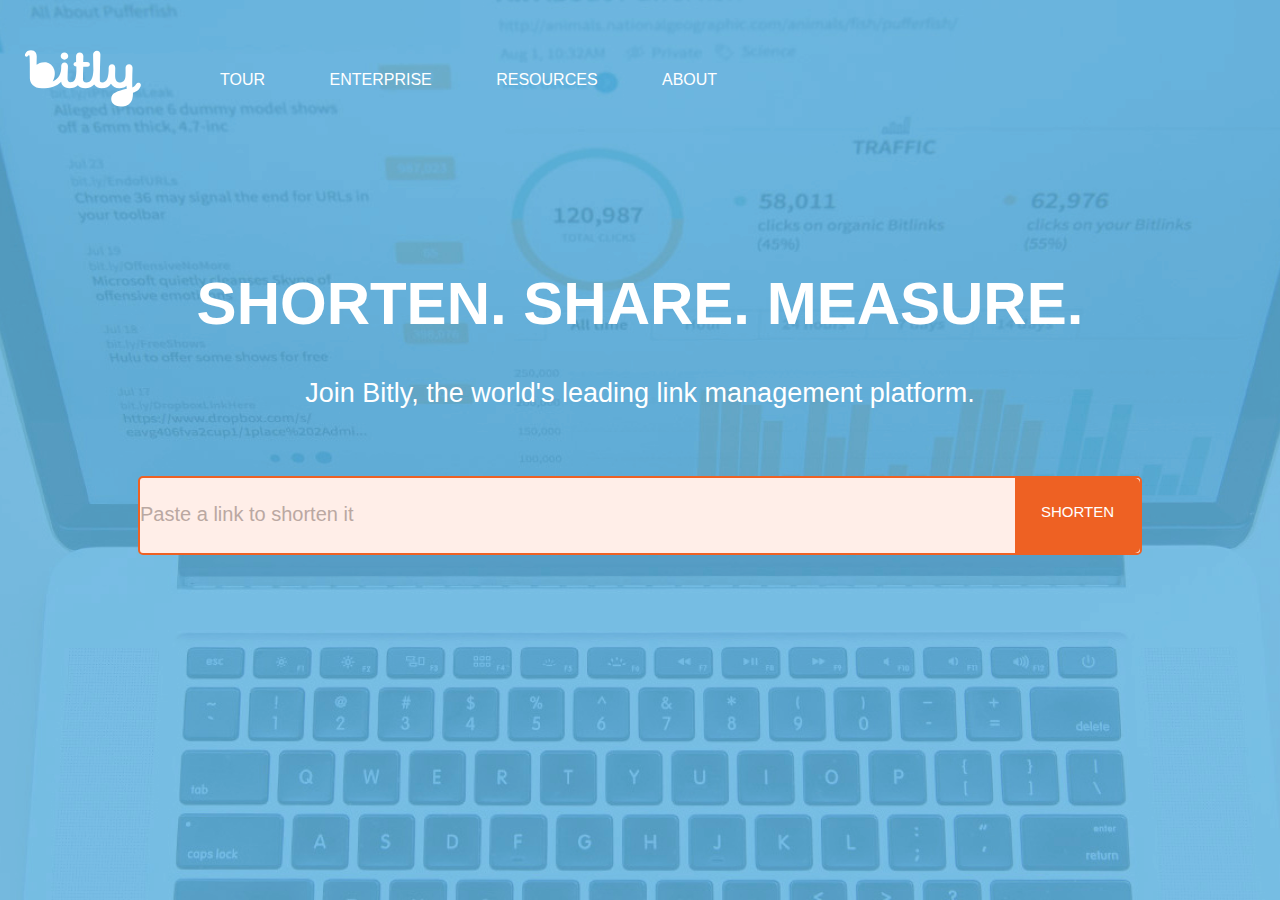
<file: index.html>
<!DOCTYPE html>
<html>

	<head>
		<meta charset="UTF8">
		<title>Bitly. The power of the link.</title>
		<link rel="stylesheet" type="text/css" href="styles/style.css">
		<link rel="stylesheet" href="https://maxcdn.bootstrapcdn.com/font-awesome/4.5.0/css/font-awesome.min.css">
		<!-- <script type="text/javascript" src="sdk.js"></script> -->
		<script src="http://ajax.googleapis.com/ajax/libs/jquery/1.10.2/jquery.min.js"> </script>
		<meta name="viewport" content="width=device-width, initial-scale=1">
	</head>

	<body>
		<!-- <div id="outer"> -->
			<div id="nav">
				<img src="svgs/logo.svg" id="logosvglarge">
				<ul>
					<li><a href="#">TOUR</a></li>
					<li><a href="#">ENTERPRISE</a></li>
					<li><a href="#">RESOURCES</a></li>
					<li><a href="#">ABOUT</a></li>
				</ul>
			</div>

			<div id="burger">
				<img src="svgs/logo.svg" id="logosvgsmall">
				<i class="fa fa-bars"></i>
				<ul id="menuItems" class="menu-content">
					<li><a href="#">TOUR</a></li>
					<li><a href="#">ENTERPRISE</a></li>
					<li><a href="#">RESOURCES</a></li>
					<li><a href="#">ABOUT</a></li>
				</ul>
			</div>
			<!-- </div> -->

			<div id="shortenwithhighlights">

						<h1 id="shortensharemeasure"> SHORTEN. SHARE. MEASURE. </h1>
						<p id="joinbitly"> Join Bitly, the world's leading link management platform.</p>
						<div id="spacemaker"> 
						</div>
						<div id="inputshorten"> 
							<div id="sideorange">
								<p id="shorten">SHORTEN</p>
							</div>
							<form id="paste">Paste a link to shorten it</form>
						</div>

			</div>
		<!-- </div> -->

		<script src="scripts/main.js"></script>
	</body>

</html>
</file>
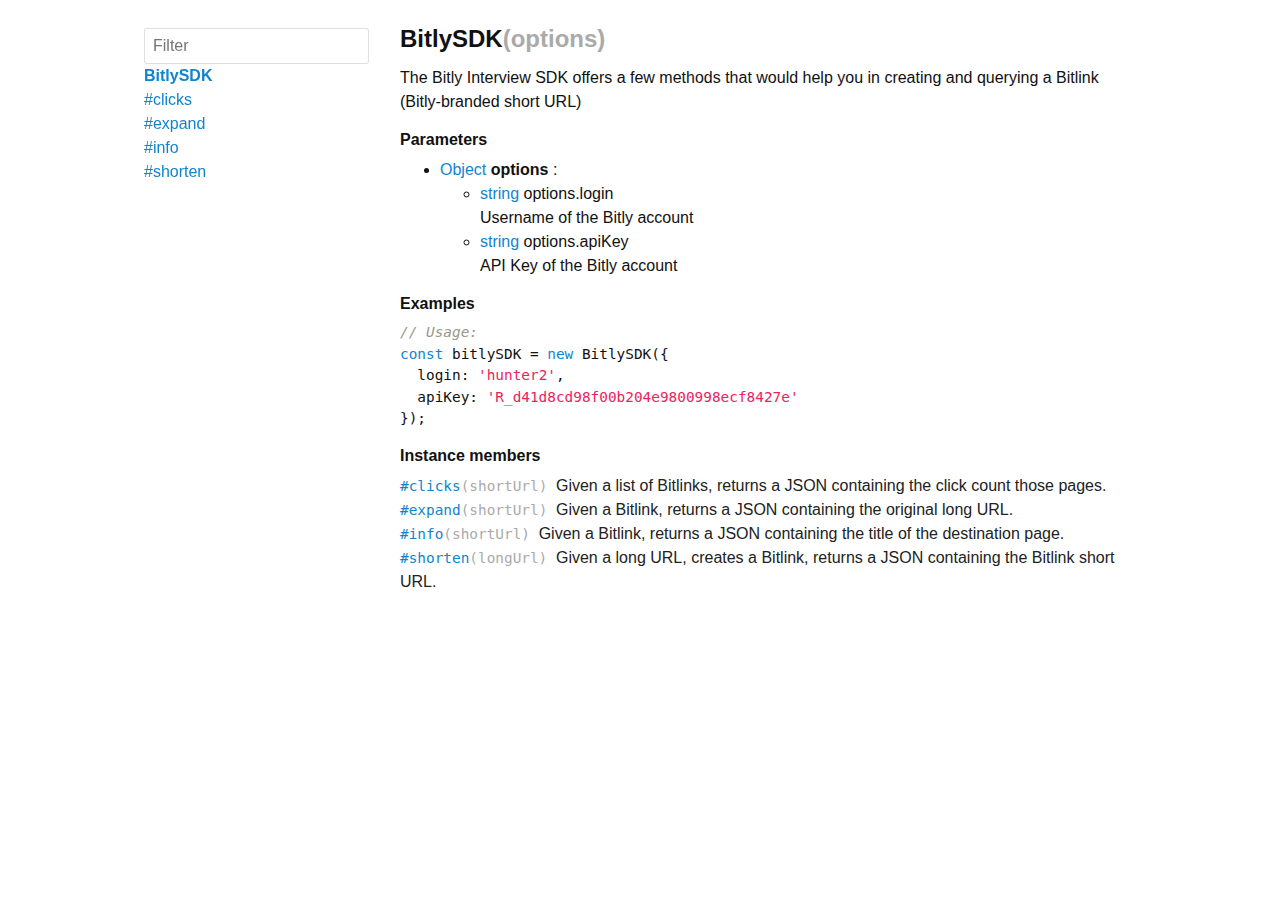
<file: documentation.html>
<!DOCTYPE html><html><head>
  <meta charset="utf-8">
  <title>  | Documentation</title>
  <meta name="viewport" content="width=device-width,initial-scale=1">
  <style>
/*

    Basscss v7.0.3
    Low-level CSS toolkit
    http://basscss.com

    14.88 kB
    3.38 kB Gzipped
    286 Rules
    328 Selectors
    441 Declarations
    95 Properties

*/



body { margin: 0 }
img { max-width: 100% }
svg { max-height: 100% }

input,
select,
textarea,
fieldset {
  font-family: inherit;
  font-size: 1rem;
  box-sizing: border-box;
  margin-top: 0;
  margin-bottom: 0;
}

label {
  vertical-align: middle;
}

input[type=text],
input[type=date],
input[type=datetime],
input[type=datetime-local],
input[type=email],
input[type=month],
input[type=number],
input[type=password],
input[type=search],
input[type=tel],
input[type=time],
input[type=url],
input[type=week] {
  height: 2.25rem;
  padding: .5rem .5rem;
  vertical-align: middle;
  -webkit-appearance: none;
}

select {
  line-height: 1.75;
  padding: .5rem .5rem;
}

select:not([multiple]) {
  height: 2.25rem;
  vertical-align: middle;
}

textarea {
  line-height: 1.75;
  padding: .5rem .5rem;
}

table {
  border-collapse: separate;
  border-spacing: 0;
  max-width: 100%;
  width: 100%;
}

th {
  text-align: left;
  font-weight: bold;
}

th,
td {
  padding: .25rem 1rem;
  line-height: inherit;
}

th { vertical-align: bottom }
td { vertical-align: top }

body {
  font-family: 'Helvetica Neue', Helvetica, sans-serif;
  line-height: 1.5;
  font-size: 100%;
}

h1, h2, h3, h4, h5, h6 {
  font-family: 'Helvetica Neue', Helvetica, sans-serif;
  font-weight: bold;
  line-height: 1.25;
  margin-top: 1em;
  margin-bottom: .5em;
}

p {
  margin-top: 0;
  margin-bottom: 1rem;
}

dl, ol, ul {
  margin-top: 0;
  margin-bottom: 1rem;
}

pre, code, samp {
  font-family: 'Source Code Pro', Consolas, monospace;
  font-size: inherit;
}

pre {
  margin-top: 0;
  margin-bottom: 1rem;
  overflow-x: scroll;
}

h1 { font-size: 2rem }
h2 { font-size: 1.5rem }
h3 { font-size: 1.25rem }
h4 { font-size: 1rem }
h5 { font-size: .875rem }
h6 { font-size: .75rem }

body {
  color: #111;
  background-color: #fff;
}

a {
  color: #0074d9;
  text-decoration: none;
}

a:hover {
  text-decoration: underline;
}

pre, code {
  background-color: transparent;
  border-radius: 3px;
}

hr {
  border: 0;
  border-bottom-style: solid;
  border-bottom-width: 1px;
  border-bottom-color: rgba(0,0,0,.125);
}

.field {
  border-style: solid;
  border-width: 1px;
  border-color: rgba(0,0,0,.125);
  border-radius: 3px;
}

.field:focus,
.field.is-focused {
  outline: none;
  border-color: #0074d9;
  box-shadow: 0 0 0 2px rgba(0, 116, 217, 0.5);
}

.field:disabled,
.field.is-disabled {
  background-color: rgba(0,0,0,.125);
  opacity: .5;
}

.field:read-only:not(select),
.field.is-read-only {
  background-color: rgba(0,0,0,.125);
}


.field.is-success {
  border-color: #2ecc40;
}

.field.is-success:focus,
.field.is-success.is-focused {
  box-shadow: 0 0 0 2px rgba(46, 204, 64, 0.5);
}

.field.is-warning {
  border-color: #ffdc00;
}

.field.is-warning:focus,
.field.is-warning.is-focused {
  box-shadow: 0 0 0 2px rgba(255, 220, 0, 0.5);
}

.field:invalid,
.field.is-error {
  border-color: #ff4136;
}

.field:invalid:focus,
.field:invalid.is-focused,
.field.is-error:focus,
.field.is-error.is-focused {
  box-shadow: 0 0 0 2px rgba(255, 65, 54, 0.5);
}

.table-light th,
.table-light td {
  border-bottom-width: 1px;
  border-bottom-style: solid;
  border-bottom-color: rgba(0,0,0,.125);
}

.table-light tr:last-child td {
  border-bottom: 0;
}

.btn {
  font-family: inherit;
  font-size: inherit;
  font-weight: bold;
  text-decoration: none;
  cursor: pointer;
  display: inline-block;
  line-height: 1.125rem;
  padding: .5rem 1rem;
  margin: 0;
  height: auto;
  border: 1px solid transparent;
  vertical-align: middle;
  -webkit-appearance: none;
  color: inherit;
  background-color: transparent;
}

.btn:hover {
  text-decoration: none;
}

.btn:focus {
  outline: none;
  border-color: rgba(0,0,0,.125);
  box-shadow: 0 0 0 3px rgba(0,0,0,.25);
}

::-moz-focus-inner {
  border: 0;
  padding: 0;
}

.btn-primary {
  color: #fff;
  background-color: #0074d9;
  border-radius: 3px;
}

.btn-primary:hover {
  box-shadow: inset 0 0 0 20rem rgba(0,0,0,.0625);
}

.btn-primary:active {
  box-shadow: inset 0 0 0 20rem rgba(0,0,0,.125),
    inset 0 3px 4px 0 rgba(0,0,0,.25),
    0 0 1px rgba(0,0,0,.125);
}

.btn-primary:disabled,
.btn-primary.is-disabled {
  opacity: .5;
}

.btn-outline,
.btn-outline:hover {
  border-color: currentcolor;
}

.btn-outline {
  border-radius: 3px;
}

.btn-outline:hover {
  box-shadow: inset 0 0 0 20rem rgba(0,0,0,.0625);
}

.btn-outline:active {
  box-shadow: inset 0 0 0 20rem rgba(0,0,0,.125),
    inset 0 3px 4px 0 rgba(0,0,0,.25),
    0 0 1px rgba(0,0,0,.125);
}

.btn-outline:disabled,
.btn-outline.is-disabled {
  opacity: .5;
}

.h1 { font-size: 2rem }
.h2 { font-size: 1.5rem }
.h3 { font-size: 1.25rem }
.h4 { font-size: 1rem }
.h5 { font-size: .875rem }
.h6 { font-size: .75rem }

.bold    { font-weight: bold }
.regular { font-weight: normal }
.italic  { font-style: italic }
.caps    { text-transform: uppercase; letter-spacing: .2em; }

.left-align   { text-align: left }
.center       { text-align: center }
.right-align  { text-align: right }
.justify      { text-align: justify }

.nowrap { white-space: nowrap }
.break-word { word-wrap: break-word }

.truncate {
  max-width: 100%;
  overflow: hidden;
  text-overflow: ellipsis;
  white-space: nowrap;
}

.list-reset {
  list-style: none;
  padding-left: 0;
}

.inline       { display: inline }
.block        { display: block }
.inline-block { display: inline-block }
.table        { display: table }
.table-cell   { display: table-cell }

.overflow-hidden { overflow: hidden }
.overflow-scroll { overflow: scroll }
.overflow-auto   { overflow: auto }

.clearfix:before,
.clearfix:after {
  content: " ";
  display: table
}
.clearfix:after { clear: both }

.left  { float: left }
.right { float: right }

.fit { max-width: 100% }

.border-box { box-sizing: border-box }

.align-baseline { vertical-align: baseline }
.align-top      { vertical-align: top }
.align-middle   { vertical-align: middle }
.align-bottom   { vertical-align: bottom }

.m0  { margin:        0 }
.mt0 { margin-top:    0 }
.mr0 { margin-right:  0 }
.mb0 { margin-bottom: 0 }
.ml0 { margin-left:   0 }

.m1  { margin: .5rem }
.mt1 { margin-top: .5rem }
.mr1 { margin-right: .5rem }
.mb1 { margin-bottom: .5rem }
.ml1 { margin-left: .5rem }

.m2  { margin: 1rem }
.mt2 { margin-top: 1rem }
.mr2 { margin-right: 1rem }
.mb2 { margin-bottom: 1rem }
.ml2 { margin-left: 1rem }

.m3  { margin: 2rem }
.mt3 { margin-top: 2rem }
.mr3 { margin-right: 2rem }
.mb3 { margin-bottom: 2rem }
.ml3 { margin-left: 2rem }

.m4  { margin: 4rem }
.mt4 { margin-top: 4rem }
.mr4 { margin-right: 4rem }
.mb4 { margin-bottom: 4rem }
.ml4 { margin-left: 4rem }

.mxn1 { margin-left: -.5rem; margin-right: -.5rem; }
.mxn2 { margin-left: -1rem; margin-right: -1rem; }
.mxn3 { margin-left: -2rem; margin-right: -2rem; }
.mxn4 { margin-left: -4rem; margin-right: -4rem; }

.mx-auto { margin-left: auto; margin-right: auto; }
.p0 { padding: 0 }

.p1  { padding: .5rem }
.py1 { padding-top: .5rem; padding-bottom: .5rem }
.px1 { padding-left: .5rem; padding-right: .5rem }

.p2  { padding: 1rem }
.py2 { padding-top: 1rem; padding-bottom: 1rem }
.px2 { padding-left: 1rem; padding-right: 1rem }

.p3  { padding: 2rem }
.py3 { padding-top: 2rem; padding-bottom: 2rem }
.px3 { padding-left: 2rem; padding-right: 2rem }

.p4  { padding: 4rem }
.py4 { padding-top: 4rem; padding-bottom: 4rem }
.px4 { padding-left: 4rem; padding-right: 4rem }

.relative { position: relative }
.absolute { position: absolute }
.fixed    { position: fixed }

.top-0    { top: 0 }
.right-0  { right: 0 }
.bottom-0 { bottom: 0 }
.left-0   { left: 0 }

.z1 { z-index: 1 }
.z2 { z-index: 2 }
.z3 { z-index: 3 }
.z4 { z-index: 4 }

.sm-show, .md-show, .lg-show {
  display: none !important
}

@media (min-width: 40em) {
  .sm-show { display: block !important }
}

@media (min-width: 52em) {
  .md-show { display: block !important }
}

@media (min-width: 64em) {
  .lg-show { display: block !important }
}


@media (min-width: 40em) {
  .sm-hide { display: none !important }
}

@media (min-width: 52em) {
  .md-hide { display: none !important }
}

@media (min-width: 64em) {
  .lg-hide { display: none !important }
}

.display-none { display: none !important }

.hide {
  position: absolute !important;
  height: 1px;
  width: 1px;
  overflow: hidden;
  clip: rect(1px, 1px, 1px, 1px);
}

.container {
  max-width: 64em;
  margin-left: auto;
  margin-right: auto;
}
.col {
  float: left;
  box-sizing: border-box;
}

.col-right {
  float: right;
  box-sizing: border-box;
}

.col-1 {
  width: 8.33333%;
}

.col-2 {
  width: 16.66667%;
}

.col-3 {
  width: 25%;
}

.col-4 {
  width: 33.33333%;
}

.col-5 {
  width: 41.66667%;
}

.col-6 {
  width: 50%;
}

.col-7 {
  width: 58.33333%;
}

.col-8 {
  width: 66.66667%;
}

.col-9 {
  width: 75%;
}

.col-10 {
  width: 83.33333%;
}

.col-11 {
  width: 91.66667%;
}

.col-12 {
  width: 100%;
}
@media (min-width: 40em) {

  .sm-col {
    float: left;
    box-sizing: border-box;
  }

  .sm-col-right {
    float: right;
    box-sizing: border-box;
  }

  .sm-col-1 {
    width: 8.33333%;
  }

  .sm-col-2 {
    width: 16.66667%;
  }

  .sm-col-3 {
    width: 25%;
  }

  .sm-col-4 {
    width: 33.33333%;
  }

  .sm-col-5 {
    width: 41.66667%;
  }

  .sm-col-6 {
    width: 50%;
  }

  .sm-col-7 {
    width: 58.33333%;
  }

  .sm-col-8 {
    width: 66.66667%;
  }

  .sm-col-9 {
    width: 75%;
  }

  .sm-col-10 {
    width: 83.33333%;
  }

  .sm-col-11 {
    width: 91.66667%;
  }

  .sm-col-12 {
    width: 100%;
  }

}
@media (min-width: 52em) {

  .md-col {
    float: left;
    box-sizing: border-box;
  }

  .md-col-right {
    float: right;
    box-sizing: border-box;
  }

  .md-col-1 {
    width: 8.33333%;
  }

  .md-col-2 {
    width: 16.66667%;
  }

  .md-col-3 {
    width: 25%;
  }

  .md-col-4 {
    width: 33.33333%;
  }

  .md-col-5 {
    width: 41.66667%;
  }

  .md-col-6 {
    width: 50%;
  }

  .md-col-7 {
    width: 58.33333%;
  }

  .md-col-8 {
    width: 66.66667%;
  }

  .md-col-9 {
    width: 75%;
  }

  .md-col-10 {
    width: 83.33333%;
  }

  .md-col-11 {
    width: 91.66667%;
  }

  .md-col-12 {
    width: 100%;
  }

}
@media (min-width: 64em) {

  .lg-col {
    float: left;
    box-sizing: border-box;
  }

  .lg-col-right {
    float: right;
    box-sizing: border-box;
  }

  .lg-col-1 {
    width: 8.33333%;
  }

  .lg-col-2 {
    width: 16.66667%;
  }

  .lg-col-3 {
    width: 25%;
  }

  .lg-col-4 {
    width: 33.33333%;
  }

  .lg-col-5 {
    width: 41.66667%;
  }

  .lg-col-6 {
    width: 50%;
  }

  .lg-col-7 {
    width: 58.33333%;
  }

  .lg-col-8 {
    width: 66.66667%;
  }

  .lg-col-9 {
    width: 75%;
  }

  .lg-col-10 {
    width: 83.33333%;
  }

  .lg-col-11 {
    width: 91.66667%;
  }

  .lg-col-12 {
    width: 100%;
  }

}

.flex { display: -webkit-box; display: -webkit-flex; display: -ms-flexbox; display: flex }

.flex-column  { -webkit-box-orient: vertical; -webkit-box-direction: normal; -webkit-flex-direction: column; -ms-flex-direction: column; flex-direction: column }
.flex-wrap    { -webkit-flex-wrap: wrap; -ms-flex-wrap: wrap; flex-wrap: wrap }

.flex-center   { -webkit-box-align: center; -webkit-align-items: center; -ms-flex-align: center; align-items: center }
.flex-baseline { -webkit-box-align: baseline; -webkit-align-items: baseline; -ms-flex-align: baseline; align-items: baseline }
.flex-stretch  { -webkit-box-align: stretch; -webkit-align-items: stretch; -ms-flex-align: stretch; align-items: stretch }
.flex-start    { -webkit-box-align: start; -webkit-align-items: flex-start; -ms-flex-align: start; align-items: flex-start }
.flex-end      { -webkit-box-align: end; -webkit-align-items: flex-end; -ms-flex-align: end; align-items: flex-end }

.flex-justify  { -webkit-box-pack: justify; -webkit-justify-content: space-between; -ms-flex-pack: justify; justify-content: space-between }

.flex-auto {
  -webkit-box-flex: 1;
  -webkit-flex: 1 1 auto;
      -ms-flex: 1 1 auto;
          flex: 1 1 auto;
  min-width: 0;
  min-height: 0;
}
.flex-grow { -webkit-box-flex: 1; -webkit-flex: 1 0 auto; -ms-flex: 1 0 auto; flex: 1 0 auto }
.flex-none { -webkit-box-flex: 0; -webkit-flex: none; -ms-flex: none; flex: none }

.flex-first { -webkit-box-ordinal-group: 0; -webkit-order: -1; -ms-flex-order: -1; order: -1 }
.flex-last  { -webkit-box-ordinal-group: 100000; -webkit-order: 99999; -ms-flex-order: 99999; order: 99999 }
@media (min-width: 40em) {
  .sm-flex { display: -webkit-box; display: -webkit-flex; display: -ms-flexbox; display: flex }
}
@media (min-width: 52em) {
  .md-flex { display: -webkit-box; display: -webkit-flex; display: -ms-flexbox; display: flex }
}
@media (min-width: 64em) {
  .lg-flex { display: -webkit-box; display: -webkit-flex; display: -ms-flexbox; display: flex }
}

.border {
  border-style: solid;
  border-width: 1px;
  border-color: rgba(0,0,0,.125);
}

.border-top {
  border-top-style: solid;
  border-top-width: 1px;
  border-top-color: rgba(0,0,0,.125);
}

.border-right {
  border-right-style: solid;
  border-right-width: 1px;
  border-right-color: rgba(0,0,0,.125);
}

.border-bottom {
  border-bottom-style: solid;
  border-bottom-width: 1px;
  border-bottom-color: rgba(0,0,0,.125);
}

.border-left {
  border-left-style: solid;
  border-left-width: 1px;
  border-left-color: rgba(0,0,0,.125);
}

.border-none { border: 0 }

.rounded { border-radius: 3px }
.circle  { border-radius: 50% }

.rounded-top    { border-radius: 3px 3px 0 0 }
.rounded-right  { border-radius: 0 3px 3px 0 }
.rounded-bottom { border-radius: 0 0 3px 3px }
.rounded-left   { border-radius: 3px 0 0 3px }

.not-rounded { border-radius: 0 }

.black  { color: #111 }
.gray   { color: #aaa }
.silver { color: #ddd }
.white  { color: #fff }

.aqua  { color: #7fdbff }
.blue  { color: #0074d9 }
.navy  { color: #001f3f }
.teal  { color: #39cccc }
.green { color: #2ecc40 }
.olive { color: #3d9970 }
.lime  { color: #01ff70 }

.yellow  { color: #ffdc00 }
.orange  { color: #ff851b }
.red     { color: #ff4136 }
.fuchsia { color: #f012be }
.purple  { color: #b10dc9 }
.maroon  { color: #85144b }

.color-inherit { color: inherit }
.muted { opacity: .5 }

.bg-black  { background-color: #111 }
.bg-gray   { background-color: #aaa }
.bg-silver { background-color: #ddd }
.bg-white  { background-color: #fff }

.bg-aqua  { background-color: #7fdbff }
.bg-blue  { background-color: #0074d9 }
.bg-navy  { background-color: #001f3f }
.bg-teal  { background-color: #39cccc }
.bg-green { background-color: #2ecc40 }
.bg-olive { background-color: #3d9970 }
.bg-lime  { background-color: #01ff70 }

.bg-yellow  { background-color: #ffdc00 }
.bg-orange  { background-color: #ff851b }
.bg-red     { background-color: #ff4136 }
.bg-fuchsia { background-color: #f012be }
.bg-purple  { background-color: #b10dc9 }
.bg-maroon  { background-color: #85144b }

.bg-darken-1 { background-color: rgba(0,0,0,.0625) }
.bg-darken-2 { background-color: rgba(0,0,0,.125) }
.bg-darken-3 { background-color: rgba(0,0,0,.25) }
.bg-darken-4 { background-color: rgba(0,0,0,.5) }

.bg-lighten-1 { background-color: rgba(255,255,255,.0625) }
.bg-lighten-2 { background-color: rgba(255,255,255,.125) }
.bg-lighten-3 { background-color: rgba(255,255,255,.25) }
.bg-lighten-4 { background-color: rgba(255,255,255,.5) }



</style>
  <style>



.documentation a {
  color: #1184CE;
}

.documentation .suppress-p-margin p {
  margin:0;
}

.force-inline, .force-inline p {
  display: inline;
  color: #222;
}

.container-small {
  max-width: 58rem;
  margin-left: auto;
  margin-right: auto;
}

.max-height-100 {
  max-height: 100%;
}

.fade {
  opacity:0.50;
}

.button-indent {
  padding: .25rem 1.5rem;
  font-size: 90%;
}

.section-indent {
  border-left: 2px solid #eee;
}

.bg-cloudy {
  background: #fafafa;
}

.force-inline * {
  display:inline;
}

section:target h3 {
  font-weight:700;
}

.documentation,
.documentation h1,
.documentation h2,
.documentation h3,
.documentation h4,
.documentation h5,
.documentation h6 {
    font-family: 'Source Sans Pro', Helvetica, sans-serif;
}

.documentation pre,
.documentation code,
.documentation samp {
  font-family: 'Source Code Pro', monospace;
  font-size: 90%;
}

.documentation td,
.documentation th {
    padding: .25rem .25rem;
}

h1:hover .anchorjs-link,
h2:hover .anchorjs-link,
h3:hover .anchorjs-link,
h4:hover .anchorjs-link {
  opacity: 1;
}

.collapsible .collapser {
  display:none;
}

.collapsible:target .collapser {
  display: block;
}

.fix-3 {
  width: 25%;
  max-width: 244px;
}

@media (min-width: 52em) {
  .fix-margin-3 {
    margin-left: 25%;
  }
}

</style>
  <style>
/*

github.com style (c) Vasily Polovnyov <vast@whiteants.net>

*/

.hljs {
  display: block;
  overflow-x: auto;
  padding: 0.5em;
  color: #333;
  background: #f8f8f8;
  -webkit-text-size-adjust: none;
}

.hljs-comment,
.diff .hljs-header,
.hljs-javadoc {
  color: #998;
  font-style: italic;
}

.hljs-keyword,
.css .rule .hljs-keyword,
.hljs-winutils,
.nginx .hljs-title,
.hljs-subst,
.hljs-request,
.hljs-status {
  color: #1184CE;
}

.hljs-number,
.hljs-hexcolor,
.ruby .hljs-constant {
  color: #ed225d;
}

.hljs-string,
.hljs-tag .hljs-value,
.hljs-phpdoc,
.hljs-dartdoc,
.tex .hljs-formula {
  color: #ed225d;
}

.hljs-title,
.hljs-id,
.scss .hljs-preprocessor {
  color: #900;
  font-weight: bold;
}

.hljs-list .hljs-keyword,
.hljs-subst {
  font-weight: normal;
}

.hljs-class .hljs-title,
.hljs-type,
.vhdl .hljs-literal,
.tex .hljs-command {
  color: #458;
  font-weight: bold;
}

.hljs-tag,
.hljs-tag .hljs-title,
.hljs-rules .hljs-property,
.django .hljs-tag .hljs-keyword {
  color: #000080;
  font-weight: normal;
}

.hljs-attribute,
.hljs-variable,
.lisp .hljs-body {
  color: #008080;
}

.hljs-regexp {
  color: #009926;
}

.hljs-symbol,
.ruby .hljs-symbol .hljs-string,
.lisp .hljs-keyword,
.clojure .hljs-keyword,
.scheme .hljs-keyword,
.tex .hljs-special,
.hljs-prompt {
  color: #990073;
}

.hljs-built_in {
  color: #0086b3;
}

.hljs-preprocessor,
.hljs-pragma,
.hljs-pi,
.hljs-doctype,
.hljs-shebang,
.hljs-cdata {
  color: #999;
  font-weight: bold;
}

.hljs-deletion {
  background: #fdd;
}

.hljs-addition {
  background: #dfd;
}

.diff .hljs-change {
  background: #0086b3;
}

.hljs-chunk {
  color: #aaa;
}

</style>
</head>
<body class="documentation">
  <div class="container">
    <div class="clearfix md-mxn2">
      <div class="fixed md-show fix-3 overflow-auto max-height-100">
        <div class="py1 px2">
          <h3 class="mb0 no-anchor"></h3>
          <div class="mb1"><code></code></div>
          <input placeholder="Filter" id="filter-input" class="col12 block field" type="text">
          <div id="toc">
              <a href="#BitlySDK" class="block bold">
                BitlySDK
              </a>
                <a href="#BitlySDK.clicks" class="regular block">
                  #clicks
                </a>
                <a href="#BitlySDK.expand" class="regular block">
                  #expand
                </a>
                <a href="#BitlySDK.info" class="regular block">
                  #info
                </a>
                <a href="#BitlySDK.shorten" class="regular block">
                  #shorten
                </a>
          </div>
        </div>
      </div>
      <div class="fix-margin-3">
        <div class="px2">
<div class="py1"><section class="py2 clearfix">
  <h2 id="BitlySDK" class="mt0">
    BitlySDK<span class="gray">(options)</span>
  </h2>
  
  
  
  
  
  <p>The Bitly Interview SDK offers a few methods that would help you in creating and querying a Bitlink (Bitly-branded short URL)</p>

    <h4>Parameters</h4>
    <ul class="suppress-p-margin">
        <li><a href="https://developer.mozilla.org/en-US/docs/Web/JavaScript/Reference/Global_Objects/Object">Object</a>
 <strong>options</strong>
          :
          <div class="force-inline">
            
          </div>
            <ul>
                <li><a href="https://developer.mozilla.org/en-US/docs/Web/JavaScript/Reference/Global_Objects/String">string</a>
 options.login
                  <p>Username of the Bitly account</p>
</li>
                <li><a href="https://developer.mozilla.org/en-US/docs/Web/JavaScript/Reference/Global_Objects/String">string</a>
 options.apiKey
                  <p>API Key of the Bitly account</p>
</li>
            </ul>
        </li>
    </ul>
    <h4>Examples</h4>
<pre class="overflow-auto"><span class="hljs-comment">// Usage:</span>
<span class="hljs-keyword">const</span> bitlySDK = <span class="hljs-keyword">new</span> BitlySDK({
  login: <span class="hljs-string">'hunter2'</span>,
  apiKey: <span class="hljs-string">'R_d41d8cd98f00b204e9800998ecf8427e'</span>
});</pre>
      <h4>Instance members</h4>
        <div class="collapsible" id="BitlySDK.clicks">
          <a href="#BitlySDK.clicks">
            <code>
              #clicks<span class="gray">(shortUrl)</span>
            </code>
            <div class="force-inline">
              <p>Given a list of Bitlinks, returns a JSON containing the click count those pages.</p>

            </div>
          </a>
          <div class="collapser border px2">
<section class="py2 clearfix">
  <h2 id="BitlySDK.clicks" class="mt0">
    clicks<span class="gray">(shortUrl)</span>
  </h2>
  
  
  
  
  
  <p>Given a list of Bitlinks, returns a JSON containing the click count those pages.</p>

    <h4>Parameters</h4>
    <ul class="suppress-p-margin">
        <li><a href="https://developer.mozilla.org/en-US/docs/Web/JavaScript/Reference/Global_Objects/Array">Array</a>
.&lt;
<a href="https://developer.mozilla.org/en-US/docs/Web/JavaScript/Reference/Global_Objects/String">string</a>
&gt;
 <strong>shortUrl</strong>
          :
          <div class="force-inline">
            <p>The short URL to be queried</p>

          </div>
        </li>
    </ul>
      <h4>Returns</h4>
      <code><a href="https://developer.mozilla.org/en-US/docs/Web/JavaScript/Reference/Global_Objects/Promise">Promise</a>
</code>
      :
      <div class="force-inline">
        <p>Promise containing the JSON: <code>Array&lt;{ short_url: string; global_hash: number; }&gt;</code></p>

      </div>
    <h4>Throws</h4>
    <ul>
        <li><a href="https://developer.mozilla.org/en-US/docs/Web/JavaScript/Reference/Global_Objects/TypeError">TypeError</a>
: <div class="force-inline"><p>Error produced by the browser (e.g. Timeout, XSS error)</p>
</div></li>
        <li><a href="https://developer.mozilla.org/en-US/docs/Web/JavaScript/Reference/Global_Objects/Error">Error</a>
: <div class="force-inline"><p>HTTP/API Errors (e.g. "500 INVALID_APIKEY", "500 MISSING_ARG")</p>
</div></li>
    </ul>
    <h4>Examples</h4>
<pre class="overflow-auto"><span class="hljs-comment">// Usage:</span>
bitlySDK.clicks([<span class="hljs-string">'http://bit.ly/ze6poY'</span>, <span class="hljs-string">'http://bit.ly/a'</span>]).then(<span class="hljs-function"><span class="hljs-keyword">function</span>(<span class="hljs-params">result</span>)</span>{
  <span class="hljs-built_in">console</span>.log(result);
});

<span class="hljs-comment">// Response JSON:</span>
[{
  short_url: <span class="hljs-string">"http://bit.ly/ze6poY"</span>,
  global_clicks: <span class="hljs-number">442</span>,
  ...
}, {
  short_url: <span class="hljs-string">"http://bit.ly/a"</span>,
  global_clicks: <span class="hljs-number">431242</span>,
  ...
}]</pre>
</section>
          </div>
        </div>
        <div class="collapsible" id="BitlySDK.expand">
          <a href="#BitlySDK.expand">
            <code>
              #expand<span class="gray">(shortUrl)</span>
            </code>
            <div class="force-inline">
              <p>Given a Bitlink, returns a JSON containing the original long URL.</p>

            </div>
          </a>
          <div class="collapser border px2">
<section class="py2 clearfix">
  <h2 id="BitlySDK.expand" class="mt0">
    expand<span class="gray">(shortUrl)</span>
  </h2>
  
  
  
  
  
  <p>Given a Bitlink, returns a JSON containing the original long URL.</p>

    <h4>Parameters</h4>
    <ul class="suppress-p-margin">
        <li><a href="https://developer.mozilla.org/en-US/docs/Web/JavaScript/Reference/Global_Objects/String">string</a>
 <strong>shortUrl</strong>
          :
          <div class="force-inline">
            <p>The short URL to be expanded</p>

          </div>
        </li>
    </ul>
      <h4>Returns</h4>
      <code><a href="https://developer.mozilla.org/en-US/docs/Web/JavaScript/Reference/Global_Objects/Promise">Promise</a>
</code>
      :
      <div class="force-inline">
        <p>Promise containing the JSON: <code>{ long_url: string; short_url: string; }</code></p>

      </div>
    <h4>Throws</h4>
    <ul>
        <li><a href="https://developer.mozilla.org/en-US/docs/Web/JavaScript/Reference/Global_Objects/TypeError">TypeError</a>
: <div class="force-inline"><p>Error produced by the browser (e.g. Timeout, XSS error)</p>
</div></li>
        <li><a href="https://developer.mozilla.org/en-US/docs/Web/JavaScript/Reference/Global_Objects/Error">Error</a>
: <div class="force-inline"><p>HTTP/API Errors (e.g. "500 INVALID_APIKEY", "500 MISSING_ARG")</p>
</div></li>
        <li><a href="https://developer.mozilla.org/en-US/docs/Web/JavaScript/Reference/Global_Objects/Error">Error</a>
: <div class="force-inline"><p>NOT_FOUND - Bitlink was not found</p>
</div></li>
    </ul>
    <h4>Examples</h4>
<pre class="overflow-auto"><span class="hljs-comment">// Usage:</span>
bitlySDK.expand(<span class="hljs-string">'http://bit.ly/ze6poY'</span>).then(<span class="hljs-function"><span class="hljs-keyword">function</span>(<span class="hljs-params">result</span>)</span>{
  <span class="hljs-built_in">console</span>.log(result);
});

<span class="hljs-comment">// Response JSON:</span>
{
  short_url: <span class="hljs-string">"http://bit.ly/ze6poY"</span>,
  long_url: <span class="hljs-string">"http://google.com/"</span>,
  ...
}</pre>
</section>
          </div>
        </div>
        <div class="collapsible" id="BitlySDK.info">
          <a href="#BitlySDK.info">
            <code>
              #info<span class="gray">(shortUrl)</span>
            </code>
            <div class="force-inline">
              <p>Given a Bitlink, returns a JSON containing the title of the destination page.</p>

            </div>
          </a>
          <div class="collapser border px2">
<section class="py2 clearfix">
  <h2 id="BitlySDK.info" class="mt0">
    info<span class="gray">(shortUrl)</span>
  </h2>
  
  
  
  
  
  <p>Given a Bitlink, returns a JSON containing the title of the destination page.</p>

    <h4>Parameters</h4>
    <ul class="suppress-p-margin">
        <li><a href="https://developer.mozilla.org/en-US/docs/Web/JavaScript/Reference/Global_Objects/String">string</a>
 <strong>shortUrl</strong>
          :
          <div class="force-inline">
            <p>The short URL to be expanded</p>

          </div>
        </li>
    </ul>
      <h4>Returns</h4>
      <code><a href="https://developer.mozilla.org/en-US/docs/Web/JavaScript/Reference/Global_Objects/Promise">Promise</a>
</code>
      :
      <div class="force-inline">
        <p>Promise containing the JSON: <code>{ short_url: string; title: string; }</code></p>

      </div>
    <h4>Throws</h4>
    <ul>
        <li><a href="https://developer.mozilla.org/en-US/docs/Web/JavaScript/Reference/Global_Objects/TypeError">TypeError</a>
: <div class="force-inline"><p>Error produced by the browser (e.g. Timeout, XSS error)</p>
</div></li>
        <li><a href="https://developer.mozilla.org/en-US/docs/Web/JavaScript/Reference/Global_Objects/Error">Error</a>
: <div class="force-inline"><p>HTTP/API Errors (e.g. "500 INVALID_APIKEY", "500 MISSING_ARG")</p>
</div></li>
        <li><a href="https://developer.mozilla.org/en-US/docs/Web/JavaScript/Reference/Global_Objects/Error">Error</a>
: <div class="force-inline"><p>NOT_FOUND - Bitlink was not found</p>
</div></li>
    </ul>
    <h4>Examples</h4>
<pre class="overflow-auto"><span class="hljs-comment">// Usage:</span>
bitlySDK.info(<span class="hljs-string">'http://bit.ly/ze6poY'</span>).then(<span class="hljs-function"><span class="hljs-keyword">function</span>(<span class="hljs-params">result</span>)</span>{
  <span class="hljs-built_in">console</span>.log(result);
});

<span class="hljs-comment">// Response JSON:</span>
{
  short_url: <span class="hljs-string">"http://bit.ly/ze6poY"</span>,
  title: <span class="hljs-string">"Google"</span>,
  ...
}</pre>
</section>
          </div>
        </div>
        <div class="collapsible" id="BitlySDK.shorten">
          <a href="#BitlySDK.shorten">
            <code>
              #shorten<span class="gray">(longUrl)</span>
            </code>
            <div class="force-inline">
              <p>Given a long URL, creates a Bitlink, returns a JSON containing the Bitlink short URL.</p>

            </div>
          </a>
          <div class="collapser border px2">
<section class="py2 clearfix">
  <h2 id="BitlySDK.shorten" class="mt0">
    shorten<span class="gray">(longUrl)</span>
  </h2>
  
  
  
  
  
  <p>Given a long URL, creates a Bitlink, returns a JSON containing the Bitlink short URL.</p>

    <h4>Parameters</h4>
    <ul class="suppress-p-margin">
        <li><a href="https://developer.mozilla.org/en-US/docs/Web/JavaScript/Reference/Global_Objects/String">string</a>
 <strong>longUrl</strong>
          :
          <div class="force-inline">
            <p>The long URL to be shortened</p>

          </div>
        </li>
    </ul>
      <h4>Returns</h4>
      <code><a href="https://developer.mozilla.org/en-US/docs/Web/JavaScript/Reference/Global_Objects/Promise">Promise</a>
</code>
      :
      <div class="force-inline">
        <p>Promise containing the JSON:<code>{ long_url: string; url: string; }</code></p>

      </div>
    <h4>Throws</h4>
    <ul>
        <li><a href="https://developer.mozilla.org/en-US/docs/Web/JavaScript/Reference/Global_Objects/TypeError">TypeError</a>
: <div class="force-inline"><p>Error produced by the browser (e.g. Timeout, XSS error)</p>
</div></li>
        <li><a href="https://developer.mozilla.org/en-US/docs/Web/JavaScript/Reference/Global_Objects/Error">Error</a>
: <div class="force-inline"><p>HTTP/API Errors (e.g. "500 INVALID_APIKEY", "500 MISSING_ARG")</p>
</div></li>
    </ul>
    <h4>Examples</h4>
<pre class="overflow-auto"><span class="hljs-comment">// Usage:</span>
bitlySDK.shorten(<span class="hljs-string">'http://google.com/'</span>).then(<span class="hljs-function"><span class="hljs-keyword">function</span>(<span class="hljs-params">result</span>)</span>{
  <span class="hljs-built_in">console</span>.log(result);
});

<span class="hljs-comment">// Response JSON:</span>
{
  long_url: <span class="hljs-string">"http://google.com/"</span>,
  url: <span class="hljs-string">"http://bit.ly/ze6poY"</span>,
  ...
}</pre>
</section>
          </div>
        </div>
</section>
</div>
        </div>
      </div>
    </div>
  </div>
  <script>/*!
 * AnchorJS - v1.2.1 - 2015-07-02
 * https://github.com/bryanbraun/anchorjs
 * Copyright (c) 2015 Bryan Braun; Licensed MIT
 */

function AnchorJS(options) {
  'use strict';

  this.options = options || {};

  this._applyRemainingDefaultOptions = function(opts) {
    this.options.icon = this.options.hasOwnProperty('icon') ? opts.icon : '\ue9cb'; // Accepts characters (and also URLs?), like  '#', '¶', '❡', or '§'.
    this.options.visible = this.options.hasOwnProperty('visible') ? opts.visible : 'hover'; // Also accepts 'always'
    this.options.placement = this.options.hasOwnProperty('placement') ? opts.placement : 'right'; // Also accepts 'left'
    this.options.class = this.options.hasOwnProperty('class') ? opts.class : ''; // Accepts any class name.
  };

  this._applyRemainingDefaultOptions(options);

  this.add = function(selector) {
    var elements,
        elsWithIds,
        idList,
        elementID,
        i,
        roughText,
        tidyText,
        index,
        count,
        newTidyText,
        readableID,
        anchor;

    this._applyRemainingDefaultOptions(this.options);

    // Provide a sensible default selector, if none is given.
    if (!selector) {
      selector = 'h1, h2, h3, h4, h5, h6';
    } else if (typeof selector !== 'string') {
      throw new Error('The selector provided to AnchorJS was invalid.');
    }

    elements = document.querySelectorAll(selector);
    if (elements.length === 0) {
      return false;
    }

    this._addBaselineStyles();

    // We produce a list of existing IDs so we don't generate a duplicate.
    elsWithIds = document.querySelectorAll('[id]');
    idList = [].map.call(elsWithIds, function assign(el) {
      return el.id;
    });

    for (i = 0; i < elements.length; i++) {

      if (elements[i].hasAttribute('id')) {
        elementID = elements[i].getAttribute('id');
      } else {
        roughText = elements[i].textContent;

        // Refine it so it makes a good ID. Strip out non-safe characters, replace
        // spaces with hyphens, truncate to 32 characters, and make toLowerCase.
        //
        // Example string:                                // '⚡⚡⚡ Unicode icons are cool--but they definitely don't belong in a URL fragment.'
        tidyText = roughText.replace(/[^\w\s-]/gi, '')    // ' Unicode icons are cool--but they definitely dont belong in a URL fragment'
                                .replace(/\s+/g, '-')     // '-Unicode-icons-are-cool--but-they-definitely-dont-belong-in-a-URL-fragment'
                                .replace(/-{2,}/g, '-')   // '-Unicode-icons-are-cool-but-they-definitely-dont-belong-in-a-URL-fragment'
                                .substring(0, 64)         // '-Unicode-icons-are-cool-but-they-definitely-dont-belong-in-a-URL'
                                .replace(/^-+|-+$/gm, '') // 'Unicode-icons-are-cool-but-they-definitely-dont-belong-in-a-URL'
                                .toLowerCase();           // 'unicode-icons-are-cool-but-they-definitely-dont-belong-in-a-url'

        // Compare our generated ID to existing IDs (and increment it if needed)
        // before we add it to the page.
        newTidyText = tidyText;
        count = 0;
        do {
          if (index !== undefined) {
            newTidyText = tidyText + '-' + count;
          }
          // .indexOf is supported in IE9+.
          index = idList.indexOf(newTidyText);
          count += 1;
        } while (index !== -1);
        index = undefined;
        idList.push(newTidyText);

        // Assign it to our element.
        // Currently the setAttribute element is only supported in IE9 and above.
        elements[i].setAttribute('id', newTidyText);

        elementID = newTidyText;
      }

      readableID = elementID.replace(/-/g, ' ');

      // The following code builds the following DOM structure in a more effiecient (albeit opaque) way.
      // '<a class="anchorjs-link ' + this.options.class + '" href="#' + elementID + '" aria-label="Anchor link for: ' + readableID + '" data-anchorjs-icon="' + this.options.icon + '"></a>';
      anchor = document.createElement('a');
      anchor.className = 'anchorjs-link ' + this.options.class;
      anchor.href = '#' + elementID;
      anchor.setAttribute('aria-label', 'Anchor link for: ' + readableID);
      anchor.setAttribute('data-anchorjs-icon', this.options.icon);

      if (this.options.visible === 'always') {
        anchor.style.opacity = '1';
      }

      if (this.options.icon === '\ue9cb') {
        anchor.style.fontFamily = 'anchorjs-icons';
        anchor.style.fontStyle = 'normal';
        anchor.style.fontVariant = 'normal';
        anchor.style.fontWeight = 'normal';
        anchor.style.lineHeight = 1;
      }

      if (this.options.placement === 'left') {
        anchor.style.position = 'absolute';
        anchor.style.marginLeft = '-1em';
        anchor.style.paddingRight = '0.5em';
        elements[i].insertBefore(anchor, elements[i].firstChild);
      } else { // if the option provided is `right` (or anything else).
        anchor.style.paddingLeft = '0.375em';
        elements[i].appendChild(anchor);
      }
    }

    return this;
  };

  this.remove = function(selector) {
    var domAnchor,
        elements = document.querySelectorAll(selector);
    for (var i = 0; i < elements.length; i++) {
      domAnchor = elements[i].querySelector('.anchorjs-link');
      if (domAnchor) {
        elements[i].removeChild(domAnchor);
      }
    }
    return this;
  };

  this._addBaselineStyles = function() {
    // We don't want to add global baseline styles if they've been added before.
    if (document.head.querySelector('style.anchorjs') !== null) {
      return;
    }

    var style = document.createElement('style'),
        linkRule =
        ' .anchorjs-link {'                       +
        '   opacity: 0;'                          +
        '   text-decoration: none;'               +
        '   -webkit-font-smoothing: antialiased;' +
        '   -moz-osx-font-smoothing: grayscale;'  +
        ' }',
        hoverRule =
        ' *:hover > .anchorjs-link,'              +
        ' .anchorjs-link:focus  {'                +
        '   opacity: 1;'                          +
        ' }',
        anchorjsLinkFontFace =
        ' @font-face {'                           +
        '   font-family: "anchorjs-icons";'       +
        '   font-style: normal;'                  +
        '   font-weight: normal;'                 + // Icon from icomoon; 10px wide & 10px tall; 2 empty below & 4 above
        '   src: url([data-uri]) format("truetype");' +
        ' }',
        pseudoElContent =
        ' [data-anchorjs-icon]::after {'          +
        '   content: attr(data-anchorjs-icon);'   +
        ' }',
        firstStyleEl;

    style.className = 'anchorjs';
    style.appendChild(document.createTextNode('')); // Necessary for Webkit.

    // We place it in the head with the other style tags, if possible, so as to
    // not look out of place. We insert before the others so these styles can be
    // overridden if necessary.
    firstStyleEl = document.head.querySelector('[rel="stylesheet"], style');
    if (firstStyleEl === undefined) {
      document.head.appendChild(style);
    } else {
      document.head.insertBefore(style, firstStyleEl);
    }

    style.sheet.insertRule(linkRule, style.sheet.cssRules.length);
    style.sheet.insertRule(hoverRule, style.sheet.cssRules.length);
    style.sheet.insertRule(pseudoElContent, style.sheet.cssRules.length);
    style.sheet.insertRule(anchorjsLinkFontFace, style.sheet.cssRules.length);
  };
}

var anchors = new AnchorJS();
</script>
  <script>/* global anchors */

// add anchor links to headers
anchors.options.placement = 'left';
anchors.add().remove('.no-anchor');

// Filter UI
var tocElements = document.getElementById('toc').getElementsByTagName('a');
document.getElementById('filter-input').addEventListener('keyup', function(e) {

  var i, element;

  // enter key
  if (e.keyCode === 13) {
    // go to the first displayed item in the toc
    for (i = 0; i < tocElements.length; i++) {
      element = tocElements[i];
      if (!element.classList.contains('hide')) {
        location.replace(element.href);
        return e.preventDefault();
      }
    }
  }

  var match = function() { return true; },
    value = this.value.toLowerCase();

  if (!value.match(/^\s*$/)) {
    match = function(text) { return text.toLowerCase().indexOf(value) !== -1; };
  }

  for (i = 0; i < tocElements.length; i++) {
    element = tocElements[i];
    if (match(element.innerHTML)) {
      element.classList.remove('hide');
    } else {
      element.classList.add('hide');
    }
  }
});
</script>


</body></html>
</file>
<file: styles/style.css>
body {
  margin: 0px;
  font-family: helvetica, sans-serif;
  background-image: url(../svgs/background-image.png);
  background-position: center center;
  background-repeat: no-repeat;
  background-attachment: fixed;
  background-size: cover;
  background-color: #66BEE5; }

nav {
  position: fixed;
  margin-top: 50px; }

ul {
  position: relative;
  margin-left: 150px; }

#logosvglarge {
  width: 130px;
  z-index: 1;
  margin-top: 35px;
  margin-left: 20px;
  display: inline-block;
  position: absolute;
  top: 0;
  left: 20; }

li {
  display: inline-block;
  color: white;
  font-size: 16px;
  margin: 50px 25px;
  padding: 5px; }

li a {
  text-decoration: none;
  color: white; }

li a:hover {
  border-top: 3px solid white;
  padding-top: 50px; }

#shortensharemeasure {
  text-align: center;
  font-size: 60px;
  color: white;
  margin-top: 125px; }

#joinbitly {
  text-align: center;
  font-size: 27px;
  color: white;
  font-weight: lighter; }

#spacemaker {
  height: 40px; }

#inputshorten {
  width: 1000px;
  height: 75px;
  background-color: #FFEEE8;
  border: 2px solid #ee6123;
  margin: 0 auto;
  border-radius: 5px;
  position: relative; }

#paste {
  color: #BAA8A2;
  margin-top: 25px;
  font-size: 20px;
  font-weight: lighter;
  text-align: left; }

#sideorange {
  border-radius: 0 5px 5px 0;
  bottom: 0;
  right: 0;
  height: 75px;
  width: 125px;
  position: absolute;
  background-color: #ee6123;
  color: white;
  font-size: 15px;
  font-weight: lighter;
  text-align: center;
  cursor: pointer; }

#sideorange:hover {
  background-color: #E45212; }

#shorten {
  color: white;
  margin-top: 25px; }

@media all and (max-width: 1200px) {
  nav {
    position: fixed;
    margin-top: 50px; }

  ul {
    position: relative;
    margin-left: 125px; }

  #logosvglarge {
    width: 125px;
    /*z-index: 1;*/
    margin-top: 35px;
    margin-left: 20px;
    display: inline-block;
    position: absolute;
    top: 0;
    left: 20; }

  li {
    display: inline-block;
    color: white;
    font-size: 15px;
    margin: 50px 25px;
    padding: 5px;
    text-decoration: none; }

  li a {
    text-decoration: none;
    color: white; }

  li a:hover {
    border-top: 3px solid white;
    padding-top: 50px; }

  #shortensharemeasure {
    text-align: center;
    font-size: 60px;
    color: white;
    margin-top: 125px; }

  #joinbitly {
    text-align: center;
    font-size: 27px;
    color: white;
    font-weight: lighter; }

  #spacemaker {
    height: 40px; }

  #inputshorten {
    width: 900px;
    height: 75px;
    background-color: #FFEEE8;
    border: 2px solid #ee6123;
    margin: 0 auto;
    border-radius: 5px;
    position: relative; }

  #paste {
    color: #BAA8A2;
    margin-top: 25px;
    font-size: 20px;
    font-weight: lighter;
    text-align: left; }

  #sideorange {
    border-radius: 0 5px 5px 0;
    bottom: 0;
    right: 0;
    height: 75px;
    width: 125px;
    position: absolute;
    background-color: #ee6123;
    color: white;
    font-size: 15px;
    font-weight: lighter;
    text-align: center;
    cursor: pointer; }

  #sideorange:hover {
    background-color: #E45212; }

  #shorten {
    color: white;
    margin-top: 25px; } }
@media all and (max-width: 1024px) {
  nav {
    position: fixed;
    margin-top: 50px; }

  ul {
    position: relative;
    margin-left: 135px; }

  #logosvglarge {
    width: 130px;
    z-index: 1;
    margin-top: 35px;
    margin-left: 20px;
    display: inline-block;
    position: absolute;
    top: 0;
    left: 20; }

  li {
    display: inline-block;
    color: white;
    font-size: 15px;
    margin: 45px 25px;
    padding: 5px; }

  li a {
    text-decoration: none;
    color: white; }

  li a:hover {
    border-top: 3px solid white;
    padding-top: 50px; }

  #shortensharemeasure {
    text-align: center;
    font-size: 55px;
    color: white;
    margin-top: 125px; }

  #joinbitly {
    text-align: center;
    font-size: 22px;
    color: white;
    font-weight: lighter; }

  #spacemaker {
    height: 35px; }

  #inputshorten {
    width: 800px;
    height: 75px;
    background-color: #FFEEE8;
    border: 2px solid #ee6123;
    margin: 0 auto;
    border-radius: 5px;
    position: relative; }

  #paste {
    color: #BAA8A2;
    margin-top: 25px;
    font-size: 20px;
    font-weight: lighter;
    text-align: left; }

  #sideorange {
    border-radius: 0 5px 5px 0;
    bottom: 0;
    right: 0;
    height: 75px;
    width: 125px;
    position: absolute;
    background-color: #ee6123;
    color: white;
    font-size: 15px;
    font-weight: lighter;
    text-align: center;
    cursor: pointer; }

  #sideorange:hover {
    background-color: #E45212; }

  #shorten {
    color: white;
    margin-top: 25px; } }
@media all and (max-width: 900px) {
  nav {
    position: fixed;
    margin-top: 50px; }

  ul {
    position: relative;
    margin-left: 135px; }

  #logosvglarge {
    width: 130px;
    z-index: 1;
    margin-top: 35px;
    margin-left: 20px;
    display: inline-block;
    position: absolute;
    top: 0;
    left: 20; }

  li {
    display: inline-block;
    color: white;
    font-size: 15px;
    margin: 45px 25px;
    padding: 5px; }

  li a {
    text-decoration: none;
    color: white; }

  li a:hover {
    border-top: 3px solid white;
    padding-top: 50px; }

  #shortensharemeasure {
    text-align: center;
    font-size: 45px;
    color: white;
    margin-top: 125px; }

  #joinbitly {
    text-align: center;
    font-size: 22px;
    color: white;
    font-weight: lighter; }

  #spacemaker {
    height: 35px; }

  #inputshorten {
    width: 700px;
    height: 65px;
    background-color: #FFEEE8;
    border: 2px solid #ee6123;
    margin: 0 auto;
    border-radius: 5px;
    position: relative; }

  #paste {
    color: #BAA8A2;
    margin-top: 25px;
    font-size: 15px;
    font-weight: lighter;
    text-align: left; }

  #sideorange {
    border-radius: 0 5px 5px 0;
    bottom: 0;
    right: 0;
    height: 65px;
    width: 80px;
    position: absolute;
    background-color: #ee6123;
    color: white;
    font-weight: lighter;
    text-align: center;
    cursor: pointer; }

  #sideorange:hover {
    background-color: #E45212; }

  #shorten {
    color: white;
    margin-top: 25px;
    font-size: 15px; } }
@media all and (max-width: 768px) {
  nav {
    position: fixed;
    margin-top: 40px; }

  ul {
    position: relative;
    margin-left: 125px; }

  #logosvglarge {
    width: 125px;
    z-index: 1;
    margin-top: 35px;
    margin-left: 20px;
    display: inline-block;
    position: absolute;
    top: 0;
    left: 20; }

  li {
    display: inline-block;
    color: white;
    font-size: 13px;
    margin: 40px 20px;
    padding: 5px; }

  li a {
    text-decoration: none;
    color: white; }

  li a:hover {
    border-top: 3px solid white;
    padding-top: 50px; }

  #shortensharemeasure {
    text-align: center;
    font-size: 45px;
    color: white;
    margin-top: 120px; }

  #joinbitly {
    text-align: center;
    font-size: 20px;
    color: white;
    font-weight: lighter; }

  #spacemaker {
    height: 40px; }

  #inputshorten {
    width: 600px;
    height: 60px;
    background-color: #FFEEE8;
    border: 2px solid #ee6123;
    margin: 0 auto;
    border-radius: 5px;
    position: relative; }

  #paste {
    color: #BAA8A2;
    margin-top: 25px;
    font-size: 15px;
    font-weight: lighter;
    text-align: left; }

  #sideorange {
    border-radius: 0 5px 5px 0;
    bottom: 0;
    right: 0;
    height: 60px;
    width: 70px;
    position: absolute;
    background-color: #ee6123;
    color: white;
    /*font-size: 13px;*/
    font-weight: lighter;
    text-align: center;
    cursor: pointer; }

  #sideorange:hover {
    background-color: #E45212; }

  #shorten {
    color: white;
    margin-top: 25px;
    font-size: 13px; } }
@media all and (max-width: 640px) {
  nav {
    display: none; }

  #burger {
    color: #ffffff;
    font-size: 25px;
    margin-top: 10px; }

  #logosvgsmall {
    width: 105px;
    position: fixed;
    top: 0;
    left: 0; }

  .fa-bars {
    margin-right: 15px;
    margin-top: 15px;
    top: 0;
    right: 0;
    position: fixed; }

  #menuItems {
    width: 250px;
    display: none;
    position: relative;
    margin-left: 45%;
    margin-top: 40px;
    background-color: #0E3042;
    height: 120%; }

  #menuitems ul {
    font-family: Helvetica, sans-serif;
    color: #ffffff;
    margin: 5px 10px;
    padding: 5px; }

  #menuitems, li {
    display: block;
    text-decoration: none;
    color: #ffffff;
    padding: 5px;
    margin-bottom: 5px;
    margin-right: 15px;
    border-bottom: 1px solid #4A6371; }

  #menuitems, a {
    display: block;
    text-decoration: none;
    color: #ffffff;
    padding: 5px;
    font-size: 15px; }

  #menuitems, a:hover {
    color: #ee6123; }

  #shortensharemeasure {
    text-align: center;
    font-size: 30px;
    color: white;
    margin-top: 120px;
    padding-top: 0px; }

  #joinbitly {
    text-align: center;
    font-size: 18px;
    color: white;
    font-weight: lighter; }

  #spacemaker {
    height: 25px; }

  #inputshorten {
    width: 400px;
    height: 50px;
    background-color: #FFEEE8;
    border: 2px solid #ee6123;
    margin: 0 auto;
    border-radius: 5px;
    position: relative; }

  #paste {
    color: #BAA8A2;
    margin-top: 20px;
    font-size: 15px;
    font-weight: lighter;
    margin-left: 10px; }

  #sideorange {
    border-radius: 0 5px 5px 0;
    bottom: 0;
    right: 0;
    height: 50px;
    width: 60px;
    position: absolute;
    background-color: #ee6123;
    color: white;
    /*font-size: 13px;*/
    font-weight: lighter;
    text-align: center;
    cursor: pointer; }

  #sideorange:hover {
    background-color: #E45212; }

  #shorten {
    color: white;
    margin-top: 25px;
    font-size: 10px;
    margin-top: 20px; } }
@media all and (max-width: 320px) {
  #burger {
    color: #ffffff;
    font-size: 25px;
    margin-top: 10px; }

  #logosvgsmall {
    width: 100px;
    position: fixed;
    top: 0;
    left: 0; }

  .fa-bars {
    margin-right: 15px;
    margin-top: 15px;
    top: 0;
    right: 0;
    position: fixed; }

  #menuItems {
    width: 250px;
    display: none;
    position: relative;
    margin-left: 45%;
    margin-top: 40px;
    background-color: #0E3042;
    height: 120%; }

  #menuitems ul {
    font-family: Helvetica, sans-serif;
    color: #ffffff;
    margin: 5px 10px;
    padding: 5px; }

  #menuitems, li {
    display: block;
    text-decoration: none;
    color: #ffffff;
    padding: 5px;
    margin-bottom: 5px;
    margin-right: 15px;
    border-bottom: 1px solid #4A6371; }

  #menuitems, a {
    display: block;
    text-decoration: none;
    color: #ffffff;
    padding: 5px;
    font-size: 15px; }

  #menuitems, a:hover {
    color: #ee6123; }

  #shortensharemeasure {
    text-align: center;
    font-size: 25px;
    color: white;
    margin-top: 120px;
    padding-top: 0px; }

  #joinbitly {
    text-align: center;
    font-size: 15px;
    color: white;
    font-weight: lighter; }

  #spacemaker {
    height: 25px; }

  #inputshorten {
    width: 300px;
    height: 45px;
    background-color: #FFEEE8;
    border: 2px solid #ee6123;
    margin: 0 auto;
    border-radius: 5px;
    position: relative; }

  #paste {
    color: #BAA8A2;
    margin-top: 20px;
    font-size: 15px;
    font-weight: lighter;
    margin-left: 10px; }

  #sideorange {
    border-radius: 0 5px 5px 0;
    bottom: 0;
    right: 0;
    height: 45px;
    width: 70px;
    position: absolute;
    background-color: #ee6123;
    color: white;
    /*font-size: 13px;*/
    font-weight: lighter;
    text-align: center;
    cursor: pointer; }

  #sideorange:hover {
    background-color: #E45212; }

  #shorten {
    color: white;
    margin-top: 25px;
    font-size: 10px;
    margin-top: 20px; } }

/*# sourceMappingURL=style.css.map */
</file>
